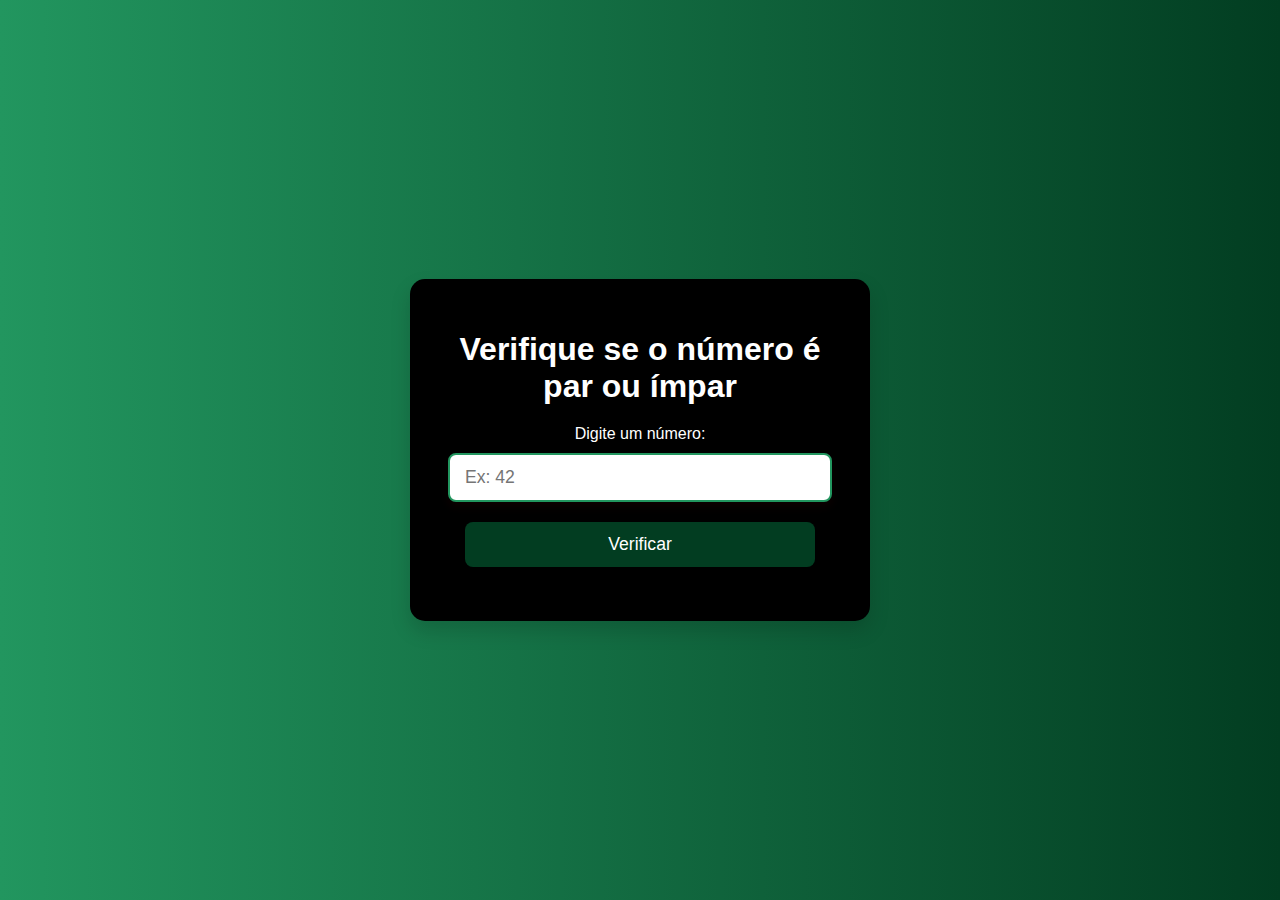
<file: algoritmo_par_impar/index.html>
<!DOCTYPE html>
<html lang="pt-BR">
<head>
    <meta charset="UTF-8">
    <meta name="viewport" content="width=device-width, initial-scale=1.0">
    <title>Verificador de Par ou Ímpar</title>
    <link rel="stylesheet" href="styles.css">
</head>
<body>
    <div class="container">
        <h1>Verifique se o número é par ou ímpar</h1>
        <label for="numero">Digite um número:</label>
        <input type="number" id="numero" placeholder="Ex: 42">
        <button onclick="verificarNumero()">Verificar</button>
        <p id="resultado"></p>
    </div>

    <script src="script.js"></script>
</body>
</html>
</file>
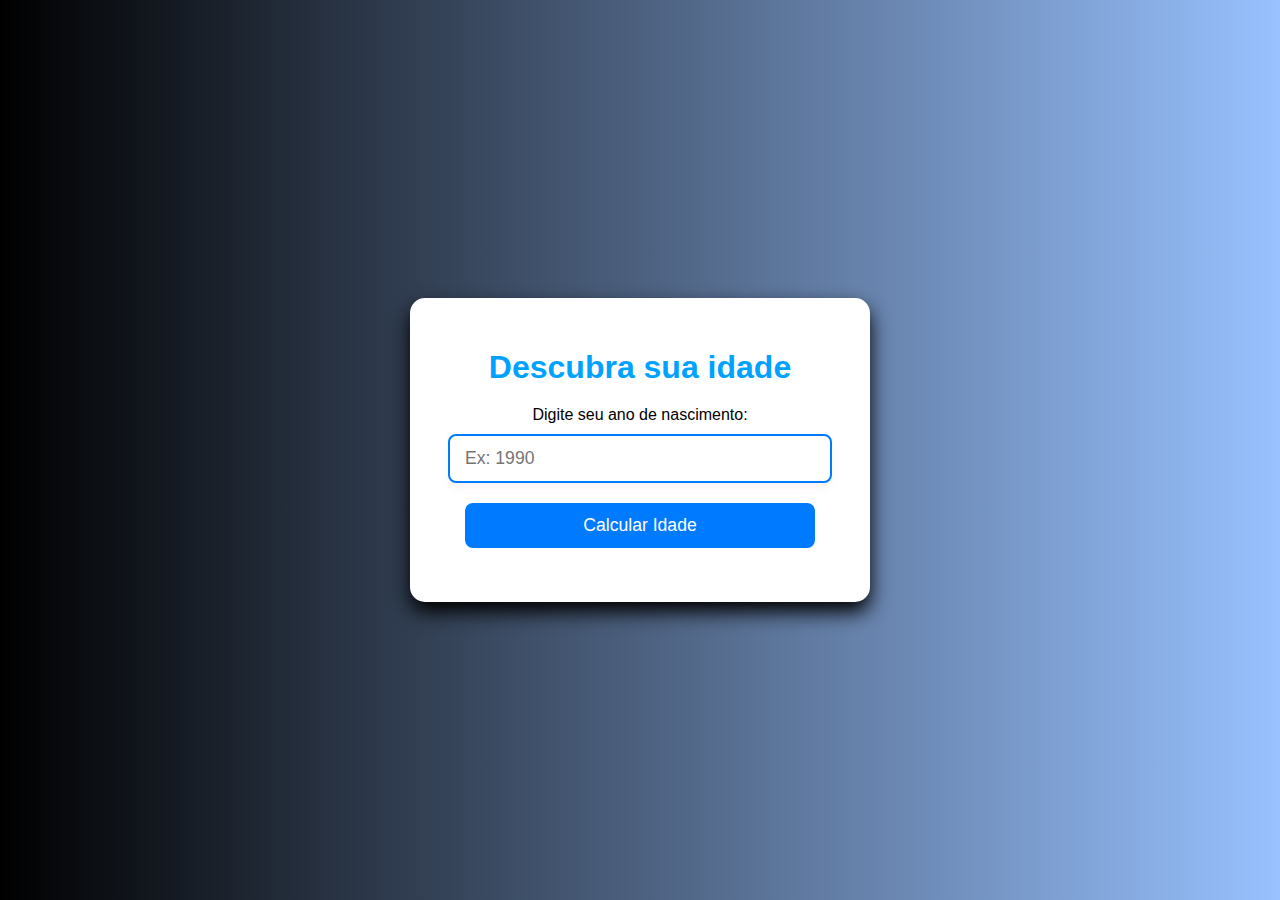
<file: algoritmoidade/index.html>
<!DOCTYPE html>
<html lang="pt-BR">
<head>
    <meta charset="UTF-8">
    <meta name="viewport" content="width=device-width, initial-scale=1.0">
    <title>Calculadora de Idade</title>
    <link rel="stylesheet" href="styles.css">
</head>
<body>
    <div class="container">
        <h1>Descubra sua idade</h1>
        <label for="year">Digite seu ano de nascimento:</label>
        <input type="number" id="year" placeholder="Ex: 1990">
        <button onclick="calcularIdade()">Calcular Idade</button>
        <p id="result"></p>
    </div>

    <script src="script.js"></script>
</body>
</html>
</file>
<file: algoritmo_par_impar/styles.css>
/* Estilos Gerais */
body {
    font-family: 'Helvetica Neue', Arial, sans-serif;
    background: linear-gradient(to right, #22965f, #023d21);
    display: flex;
    justify-content: center;
    align-items: center;
    height: 100vh;
    margin: 0;
    color: #ffffff;
}

/* Container */
.container {
    background-color: rgb(0, 0, 0);
    padding: 30px;
    border-radius: 15px;
    box-shadow: 0 10px 20px rgba(0, 0, 0, 0.15);
    text-align: center;
    max-width: 400px;
    width: 100%;
}

/* Título */
h1 {
    font-size: 2em;
    margin-bottom: 20px;
    color: #ffffff;
}

/* Campo de Input */
input {
    padding: 12px 15px;
    margin-top: 10px;
    margin-bottom: 20px;
    width: 100%;
    max-width: 350px;
    font-size: 1.1em;
    border: 2px solid #22965f;
    border-radius: 8px;
    box-shadow: 0 5px 10px rgba(252, 0, 0, 0.05);
    transition: border-color 0.3s ease;
}

input:focus {
    border-color: #023d21;
    outline: none;
}

/* Botão */
button {
    padding: 12px 20px;
    font-size: 1.1em;
    background-color: #023d21;
    color: white;
    border: none;
    border-radius: 8px;
    cursor: pointer;
    width: 100%;
    max-width: 350px;
    transition: background-color 0.3s ease;
}

button:hover {
    background-color: #238f14;
}

/* Resultado */
#resultado {
    font-size: 1.5em;
    margin-top: 20px;
    color: #007BFF;
    font-weight: bold;
}
</file>
<file: algoritmoidade/styles.css>
/* Estilos Gerais */
body {
    font-family: 'Helvetica Neue', Arial, sans-serif;
    background: linear-gradient(to right, #000000, #0066fe67);
    display: flex;
    justify-content: center;
    align-items: center;
    height: 100vh;
    margin: 0;
    color: #000000;
}

/* Container */
.container {
    background-color: white;
    padding: 30px;
    border-radius: 15px;
    box-shadow: 0 10px 20px rgb(0, 0, 0);
    text-align: center;
    max-width: 400px;
    width: 100%;
}

/* Título */
h1 {
    font-size: 2em;
    margin-bottom: 20px;
    color: #00a2ff;
}

/* Campo de Input */
input {
    padding: 12px 15px;
    margin-top: 10px;
    margin-bottom: 20px;
    width: 100%;
    max-width: 350px;
    font-size: 1.1em;
    border: 2px solid #007BFF;
    border-radius: 8px;
    box-shadow: 0 5px 10px rgba(192, 12, 12, 0.05);
    transition: border-color 0.3s ease;
}

input:focus {
    border-color: #0056b3;
    outline: none;
}

/* Botão */
button {
    padding: 12px 20px;
    font-size: 1.1em;
    background-color: #007BFF;
    color: white;
    border: none;
    border-radius: 8px;
    cursor: pointer;
    width: 100%;
    max-width: 350px;
    transition: background-color 0.3s ease;
}

button:hover {
    background-color: #0056b3;
}

/* Resultado */
#result {
    font-size: 1.5em;
    margin-top: 20px;
    color: #28a745;
    font-weight: bold;
}
</file>
